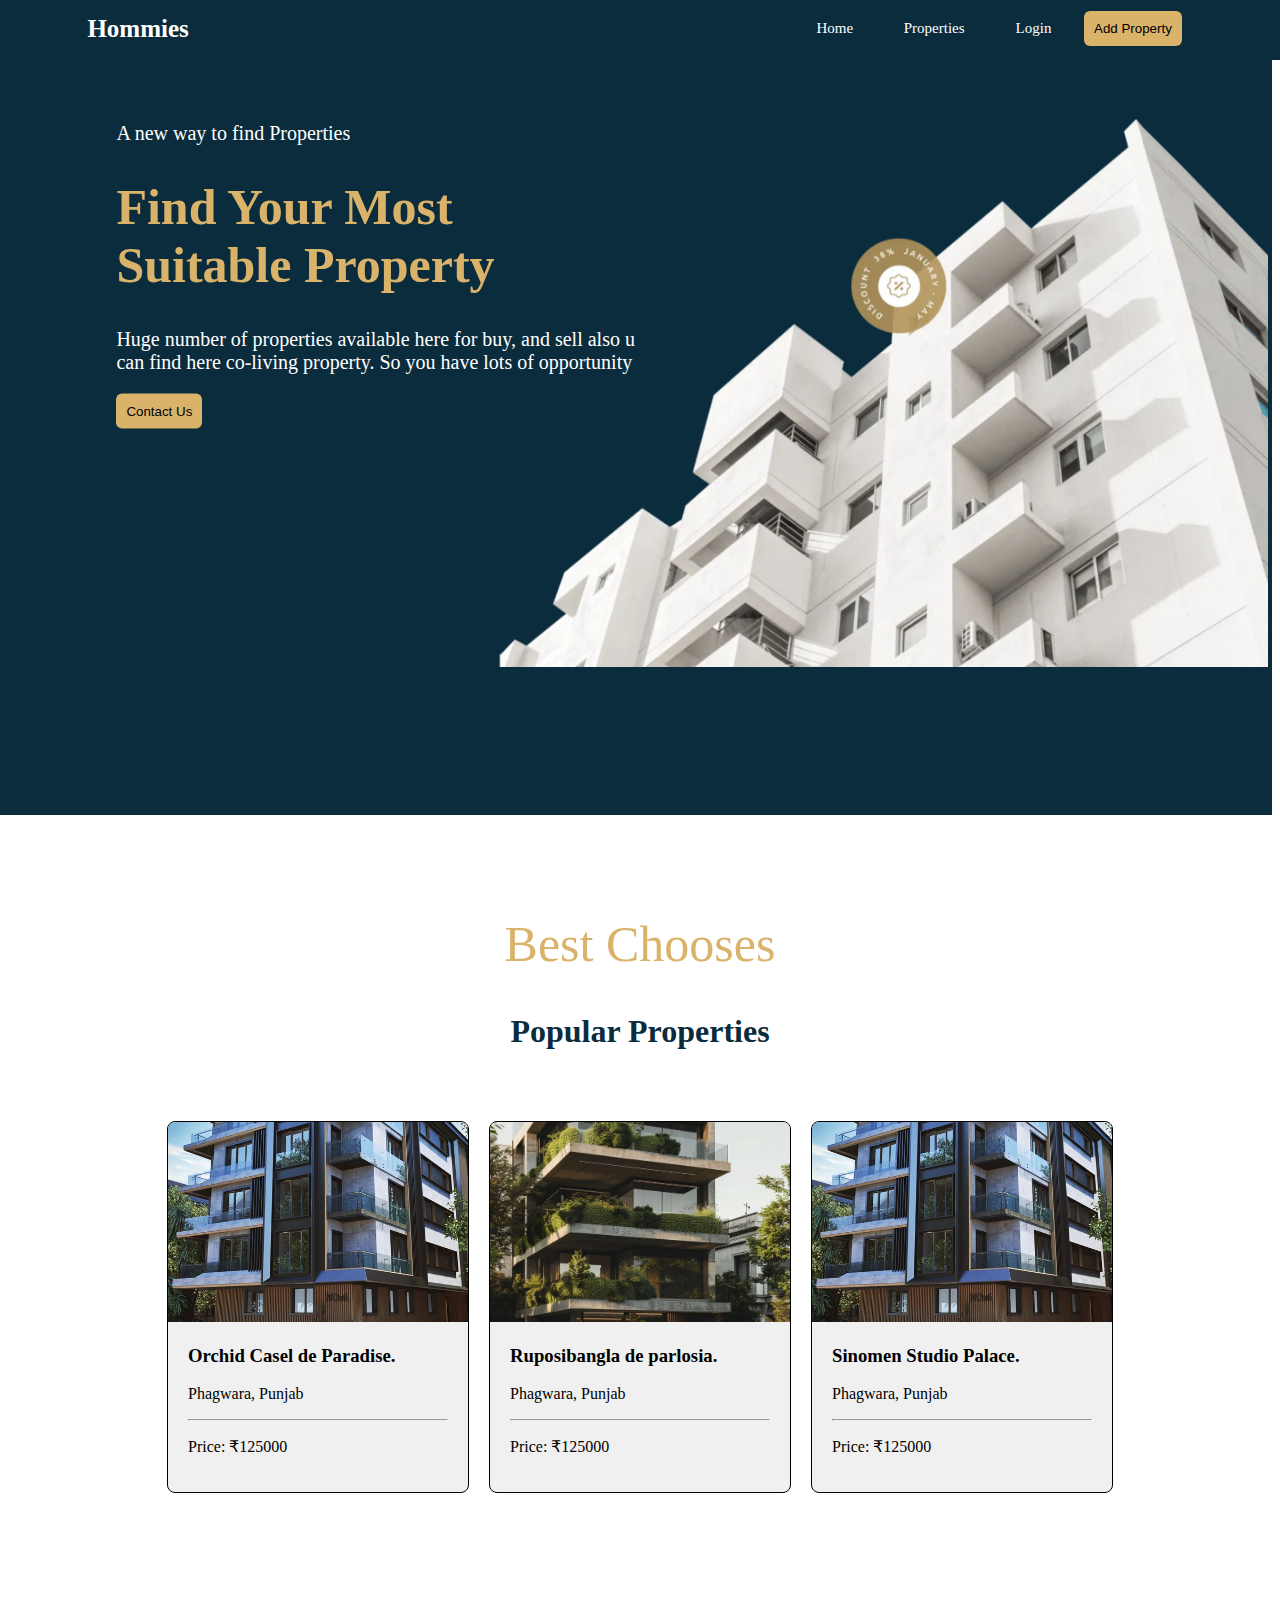
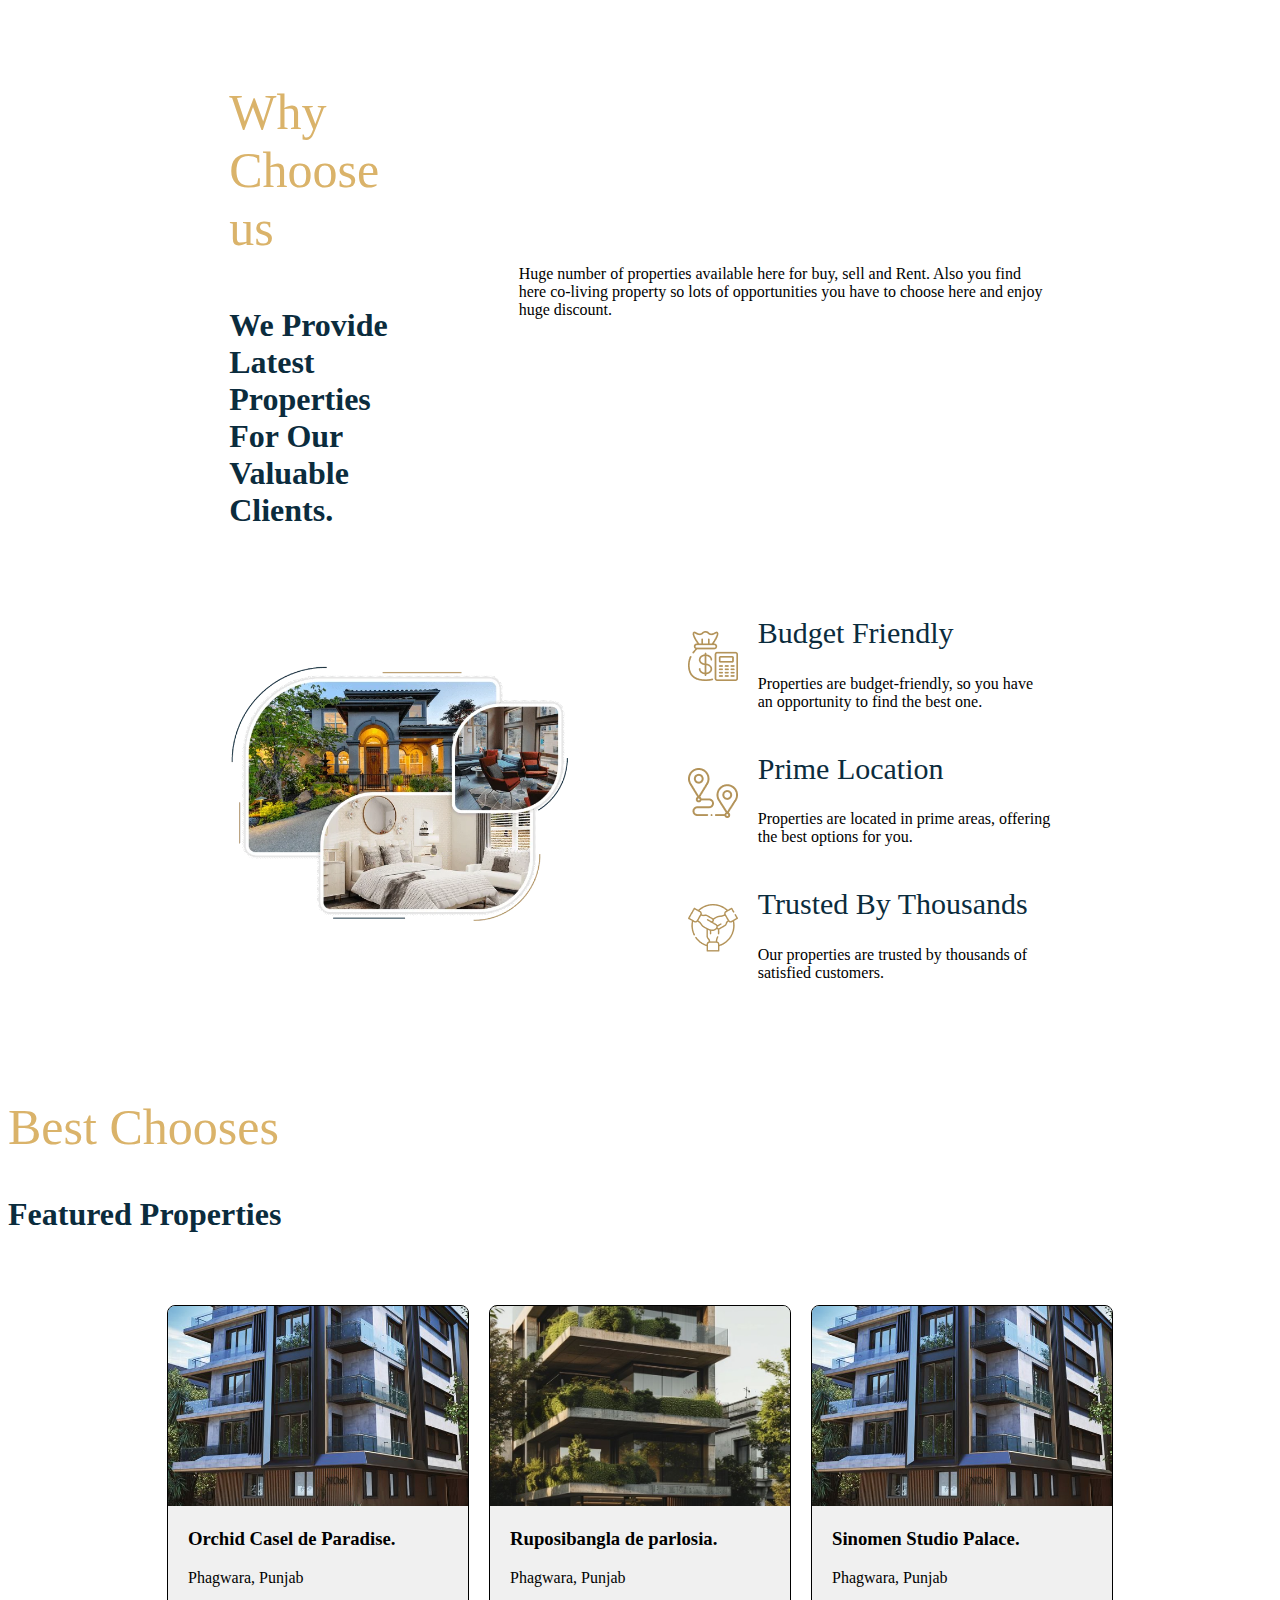
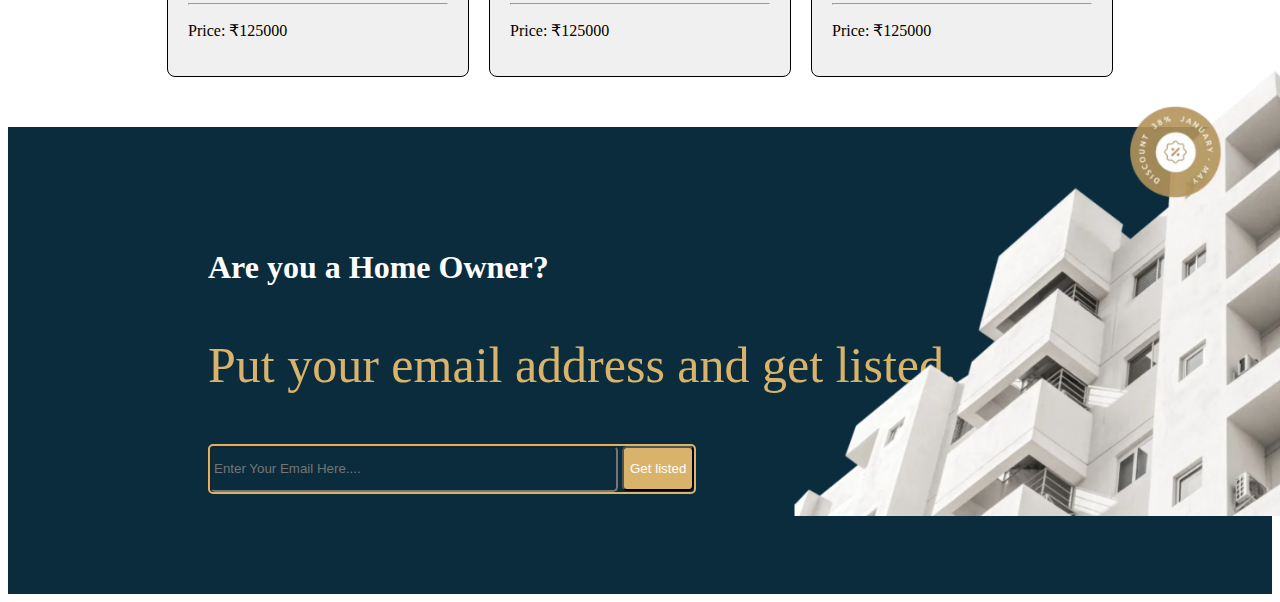
<file: index.html>
<!DOCTYPE html>
<html lang="en">
<head>
  <meta charset="UTF-8">
  <meta name="viewport" content="width=device-width, initial-scale=1.0">
  <title>Hommies - Property Website</title>
  <link rel="stylesheet" href="styles.css">
</head>
<body>
    <div class="moctr">

  <!-- Header Section -->
  <header>
    <div class="headerdiv">
      <div class="samplebox"></div>
      <div class="samplebox">
        <a style="z-index: 100;" href="./index.html" class="tlheading-link"><h1 class="tlheading">Hommies</h1></a>
      </div>
      <div class="samplebox"></div>
      <div class="samplebox">
        <a style="z-index: 100;" href="./index.html"><h2>Home</h2></a>
      </div>
      <div class="samplebox">
        <a style="z-index: 100;" href="./properties.html"><h2>Properties</h2></a>
      </div>
      <div class="samplebox">
        <a style="z-index: 100;" href="./index3.html"><h2>Login</h2></a>
      </div>
      <div class="samplebox">
        <a style="z-index: 100;" href="./index4.html"><button class="addpy">Add Property</button></a>
      </div>
      <div class="samplebox"></div>
    </div>
</header>

  <!-- Design Section -->
   <!---->
  <div class='mmainbg'>
    <img src="./dfr.png" class="fr">
    <div class='txtcnts'>
        <div class="newdiv">
      <p class='tl'>A new way to find Properties</p>
      <h1 class='tl2'>
        Find Your Most
        <br />
        Suitable Property
      </h1>
      <p class='tl'>
        Huge number of properties available here for buy, and sell also u
        <br />
        can find here co-living property. So you have lots of opportunity
      </p>
      <button class='addpy'>Contact Us</button>
      </div>
    </div>
  </div>
</div>
  <!-- Best Properties Section -->
  <section id="best" class="main2">
    <div class="cnts">
      <p class="tl2">Best Chooses</p>
      <h1 class="hd2">Popular Properties</h1>
      <div class="cards">
        <div class="card">
          <img class="cardimgs" src="./img1.jpeg" alt="Orchid Casel de Paradise">
          <h3 class="phd">Orchid Casel de Paradise.</h3>
          <p class="location">Phagwara, Punjab</p>
          <hr>
          <p class="price">Price: ₹125000</p>
        </div>
        <div class="card">
          <img class="cardimgs" src="./img2.jpeg" alt="Ruposibangla de parlosia">
          <h3 class="phd">Ruposibangla de parlosia.</h3>
          <p class="location">Phagwara, Punjab</p>
          <hr>
          <p class="price">Price: ₹125000</p>
        </div>
        <div class="card">
          <img class="cardimgs" src="./img1.jpeg" alt="Sinomen Studio Palace">
          <h3 class="phd">Sinomen Studio Palace.</h3>
          <p class="location">Phagwara, Punjab</p>
          <hr>
          <p class="price">Price: ₹125000</p>
        </div>
      </div>
    </div>
  </section>

  <!-- Why Choose Us Section -->
  <section id="sabout" class="maincnt4">
    <div class="cnts4">
      <div class="row1">
        <div>
          <p class="tl2">Why Choose us</p>
          <h1 class="hd4">We Provide Latest Properties<br>For Our Valuable Clients.</h1>
        </div>
        <div>
          <p class="tl42">Huge number of properties available here for buy, sell and Rent. Also you find here co-living property so lots of opportunities you have to choose here and enjoy huge discount.</p>
        </div>
      </div>
      <div class="row1">
        <div>
          <img class="abtimg" src="./about1.jpg" alt="About Us">
        </div>
        <div class="abct">
          <div class="oneft">
            <div><img src="./doller.png" alt="Budget Friendly"></div>
            <div>
              <h2 class="abhd">Budget Friendly</h2>
              <p class="abp">Properties are budget-friendly, so you have an opportunity to find the best one.</p>
            </div>
          </div>
          <div class="oneft">
            <div><img src="./location.png" alt="Prime Location"></div>
            <div>
              <h2 class="abhd">Prime Location</h2>
              <p class="abp">Properties are located in prime areas, offering the best options for you.</p>
            </div>
          </div>
          <div class="oneft">
            <div><img src="./trusted.png" alt="Trusted By Thousands"></div>
            <div>
              <h2 class="abhd">Trusted By Thousands</h2>
              <p class="abp">Our properties are trusted by thousands of satisfied customers.</p>
            </div>
          </div>
        </div>
      </div>
    </div>
  </section>

  <!-- Featured Properties Section -->
  <section id="featured" class="main2">
    <div class="cnts2">
      <p class="tl2">Best Chooses</p>
      <h1 class="hd2">Featured Properties</h1>
      <div class="cards">
        <div class="card">
          <img class="cardimgs" src="./img1.jpeg" alt="Orchid Casel de Paradise">
          <h3 class="phd">Orchid Casel de Paradise.</h3>
          <p class="location">Phagwara, Punjab</p>
          <hr>
          <p class="price">Price: ₹125000</p>
        </div>
        <div class="card">
          <img class="cardimgs" src="./img2.jpeg" alt="Ruposibangla de parlosia">
          <h3 class="phd">Ruposibangla de parlosia.</h3>
          <p class="location">Phagwara, Punjab</p>
          <hr>
          <p class="price">Price: ₹125000</p>
        </div>
        <div class="card">
          <img class="cardimgs" src="./img1.jpeg" alt="Sinomen Studio Palace">
          <h3 class="phd">Sinomen Studio Palace.</h3>
          <p class="location">Phagwara, Punjab</p>
          <hr>
          <p class="price">Price: ₹125000</p>
        </div>
      </div>
    </div>
  </section>

  <!-- Footer Section -->
  <footer class="footer">
    <img class="fimg" src="./dfr.png" alt="Footer Image">
    <div class="textcont">
      <h1 class="fhd">Are you a Home Owner?</h1>
      <p class="tl2">Put your email address and get listed.</p>
      <div class="inph">
        <input class="inp" type="email" placeholder="Enter Your Email Here....">
        <button class="glbtn">Get listed</button>
      </div>
    </div>
  </footer>

</body>
</html>
</file>
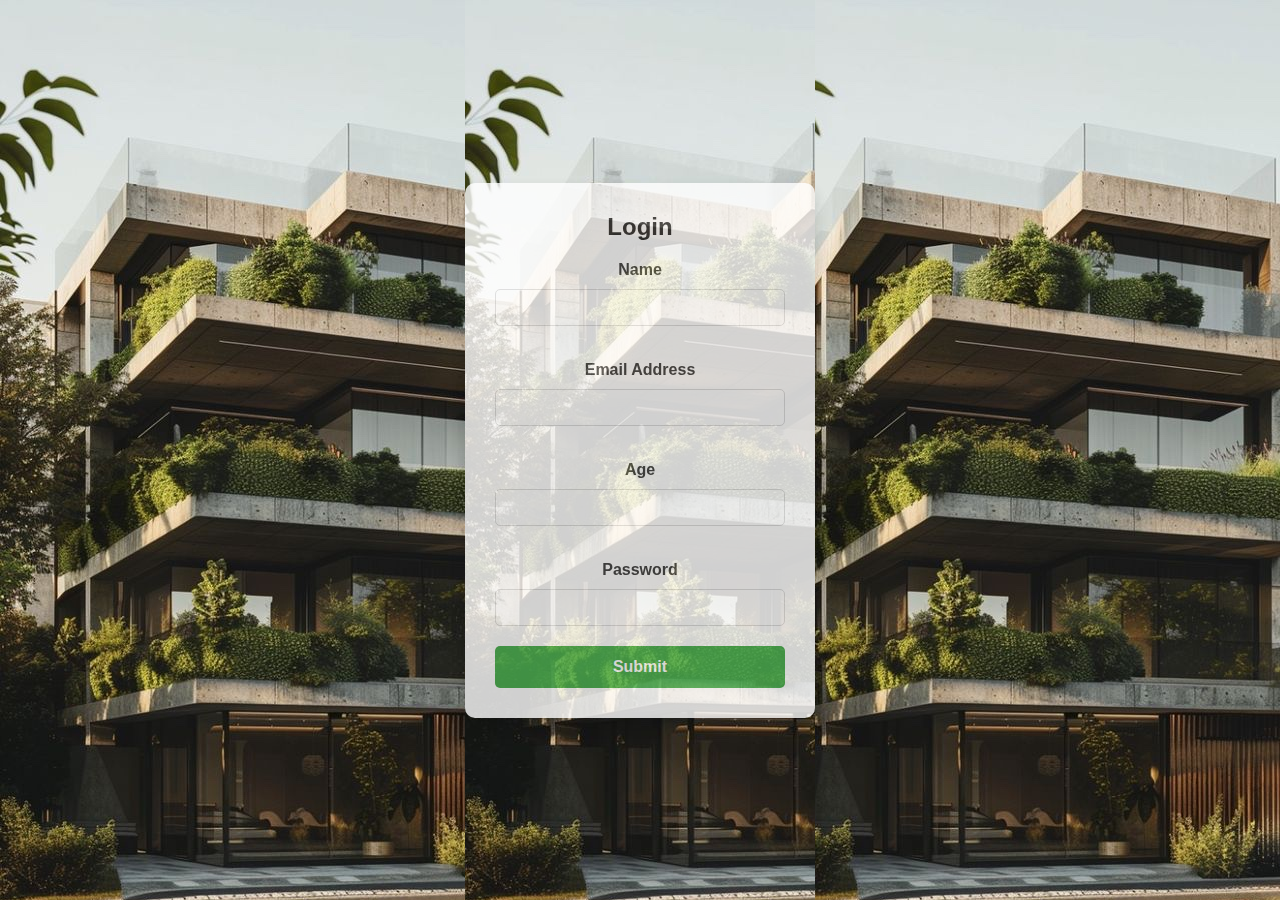
<file: index3.html>
<!DOCTYPE html>
<html lang="en">
<head>
    <meta charset="UTF-8">
    <meta name="viewport" content="width=device-width, initial-scale=1.0">
    <title>Login Page</title>
    <link rel="stylesheet" href="index3.css">
</head>
<body>
    <div class="login-container">
        <h1>Login</h1>
        <form action="main.html" method="POST" class="login-form">
            <label for="name">Name</label>
            <input type="text" id="name" name="name" required>

            <label for="email">Email Address</label>
            <input type="email" id="email" name="email" required>

            <label for="age">Age</label>
            <input type="number" id="age" name="age" min="1" required>

            <label for="password">Password</label>
            <input type="password" id="password" name="password" required>

            <button type="submit" class="submit-btn">Submit</button>
        </form>
        <script></script>
    </div>
</body>
</html>
</file>
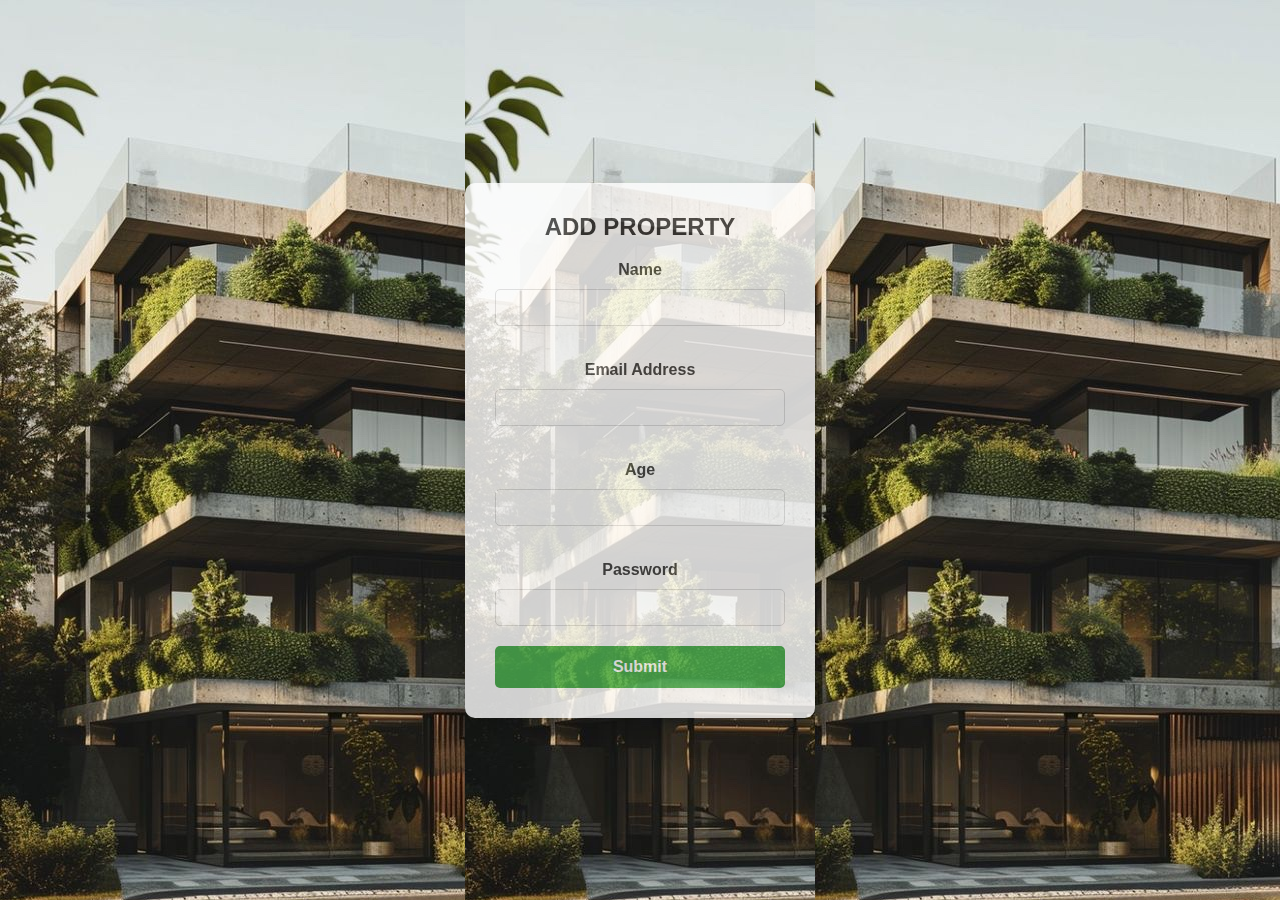
<file: index4.html>
<!DOCTYPE html>
<html lang="en">
<head>
    <meta charset="UTF-8">
    <meta name="viewport" content="width=device-width, initial-scale=1.0">
    <title>Login Page</title>
    <link rel="stylesheet" href="index3.css">
</head>
<body>
    <div class="login-container">
        <h1>ADD PROPERTY</h1>
        <form action="main.html" method="POST" class="login-form">
            <label for="name">Name</label>
            <input type="text" id="name" name="name" required>

            <label for="email">Email Address</label>
            <input type="email" id="email" name="email" required>

            <label for="age">Age</label>
            <input type="number" id="age" name="age" min="1" required>

            <label for="password">Password</label>
            <input type="password" id="password" name="password" required>

            <button type="submit" class="submit-btn">Submit</button>
        </form>
    </div>
</body>
</html>
</file>
<file: styles.css>
.tlheading {
    color: white;
    font-size: 25px;
    font-family: 'Flairdisplay', serif;
    text-decoration:none;
}

.txtcnts{
    margin-left: 10%;
}

header{
    margin: -10px;
}

.moctr{
    margin-left: -10px;
    background-color: #0b2c3d;
}

body{
    background-color: white;
}

.mmainbg{
    margin-top: -16px;
    margin-left: -10px;
    background-image: url(./dbg.jpg);
    height: 60vh;
}

.newdiv {
    margin-top: 20%;
    translate: 0 -50%;
}

a{
    text-decoration: none;
}

.headerdiv{
    display: grid;
    background-color: rgb(11, 44, 61);
    grid-template-columns: 1fr 1fr 6fr 1fr 1fr 1fr 1fr 1fr;

}



.addpy{
    background-color: #dab36a;
    border: none;
    padding: 10px;
    border-radius: 6px;
}

.addpy:hover{
    background-color: #f4b237;
    cursor:pointer;
}

.samplebox {
    
    display: flex;
    align-items: center;
    justify-content: center;
}

h2{
    font-size: 15px;
    color: white;
    font-family: 'Flairdisplay', serif;
    font-weight: 100;
}

.searchicon {
    width: 5%;
    padding-left: 15px;
}

.addicon {
    width: 40%;
}

.samplebox2 {

    padding-right: 20px;
    display: flex;
    align-items: center;
    justify-content: right;
}

.main2{
    text-align: center;
    padding-top: 50px;
  }
  
.tl2{
    font-size: 50px;
    color: #dab36a;
}
  
.hd2{
color: #0b2c3d;
font-family: 'Flairdisplay', serif;
margin-top: -10px;
}

.card{
background-color: rgb(240, 240, 240);
border: 0.2px solid black;
overflow: hidden;
text-align: left;
padding-left: 20px;
padding-bottom: 20px;
padding-right: 20px;
border-radius: 8px;
}


.cardimgs {
width: 300px;
height: 200px;
object-fit: cover;
object-position: 0px -100px;
padding-left: -50px;
margin-left: -20px;
margin-right: -20px;
}

.cards{
padding-top: 50px;
justify-content: center;
gap: 20px;

display: flex;
}

.fr{
    position: absolute;
    margin-top: -20%;
    margin-left: 10%;
    width: 90%;
}

.tl{
    color: white;
    font-size:20px;
}
.card:hover{
animation: slideup 0.5s both;
}

.card:not(:hover){
animation: slideup2 0.5s both;
}


@keyframes slideup {
from{
    margin-top: 0px;
}
to{
    margin-top: -20px;
}
}
@keyframes slideup2 {
from{
    margin-top: -20px;
}
to{
    margin-top: 0px;
}
}


.main2{
text-align: center;
padding-top: 50px;
}

.tl2{
    color: #dab36a;
}

.hd2{
    color: #0b2c3d;
    font-family: 'Flairdisplay', serif;
    margin-top: -10px;
}

.card{
    background-color: rgb(240, 240, 240);
    border: 0.2px solid black;
    overflow: hidden;
    text-align: left;
    padding-left: 20px;
    padding-bottom: 20px;
    padding-right: 20px;
    border-radius: 8px;
}


.cardimgs {
    width: 300px;
    height: 200px;
    object-fit: cover;
    object-position: 0px -100px;
    padding-left: -50px;
    margin-left: -20px;
    margin-right: -20px;
}

.cards{
    padding-top: 50px;
    justify-content: center;
    gap: 20px;
    
    display: flex;
}

.card:hover{
    animation: slideup 0.5s both;
}

.card:not(:hover){
    animation: slideup2 0.5s both;
}


@keyframes slideup {
    from{
        margin-top: 0px;
    }
    to{
        margin-top: -20px;
    }
}
@keyframes slideup2 {
    from{
        margin-top: -20px;
    }
    to{
        margin-top: 0px;
    }
}

.maincnt4{
    padding-top: 100px;
    
    display: flex;
    justify-content: center;
}

.cnts4{
    
    width:65%;
}

.hd4{
    color: rgb(11, 44, 61);
    font-family: 'Flairdisplay', serif;
}

.row1{
    padding-top: 40px;

    display: flex;
    align-items: center;
    gap: 100px;
}

.oneft{
    margin-left: -20px;
    display: flex;
    align-items: center;
    gap: 20px;
}

.abtimg{
    width: 90%;
}

.abhd{
    font-size: 30px;
    color: #0b2c3d;
}

.abct{

}


.card2:hover{
    animation: slideup3 .5 both;
}

.cnts2{
    text-align: left;
}

.card2{
    background-color: rgb(240, 240, 240);
    border: 0.2px solid black;
    overflow: hidden;
    text-align: left;
    padding-left: 20px;
    padding-right: 20px;
    border-radius: 8px;
}

@keyframes slideup3 {
    from{
        margin-top: -15px;
    }
    to{
        margin-top: 0px;
    }
}

.footer{
    background-color: #0b2c3d;
    padding-bottom: 100px;
}

.fhd{
    color: white;
    font-family: 'Flairdisplay', serif;
    
}


.textcont{
    margin-top: 50px;
    padding-top: 100px;
    margin-left: 200px;
}

.fimg{
    position: absolute;
    margin-top: -230px;
    margin-left: 420px;
    width: 1100px;
}

.inph{
    border: #dab36a 2px solid;
    width: fit-content;
    border-radius: 5px;
}

.glbtn{
    height: 45px;
    border-radius: 5px;
    background-color: #dab36a;
    color: white;
}

.inp{
    background-color: rgba(0,0,0,0);
    
    border-radius: 5px;
    height: 40px;
    width: 400px;
}
</file>
<file: index3.css>
* {
    margin: 0;
    padding: 0;
    box-sizing: border-box;
    font-family: Arial, sans-serif;
}

body, html {
    height: 100%;
    display: flex;
    align-items: center;
    justify-content: center;
    background: #f4f6f9;
    background-image: url(img2.jpeg);
}

.login-container {
    background: #fff;
    width: 350px;
    padding: 30px;
    border-radius: 10px;
    box-shadow: 0px 8px 16px rgba(0, 0, 0, 0.2);
    text-align: center;
    opacity: 0.8;
}

.login-container h1 {
    font-size: 24px;
    margin-bottom: 20px;
    color: #333;
}

.login-form label {
    font-weight: bold;
    display: block;
    margin: 15px 0 5px;
    color: #444;
}

.login-form input {
    width: 100%;
    padding: 10px;
    margin: 5px 0 20px;
    border: 1px solid #ddd;
    border-radius: 5px;
    outline: none;
    transition: all 0.3s;
}

.login-form input:focus {
    border-color: #4caf50;
    box-shadow: 0 0 5px rgba(76, 175, 80, 0.5);
}

.submit-btn {
    width: 100%;
    padding: 12px;
    background: #4caf50;
    border: none;
    border-radius: 5px;
    color: #fff;
    font-weight: bold;
    font-size: 16px;
    cursor: pointer;
    transition: background-color 0.3s, transform 0.3s;
}

.submit-btn:hover {
    background: #45a049;
    transform: scale(1.05);
}

.submit-btn:active {
    transform: scale(0.98);
}
</file>
